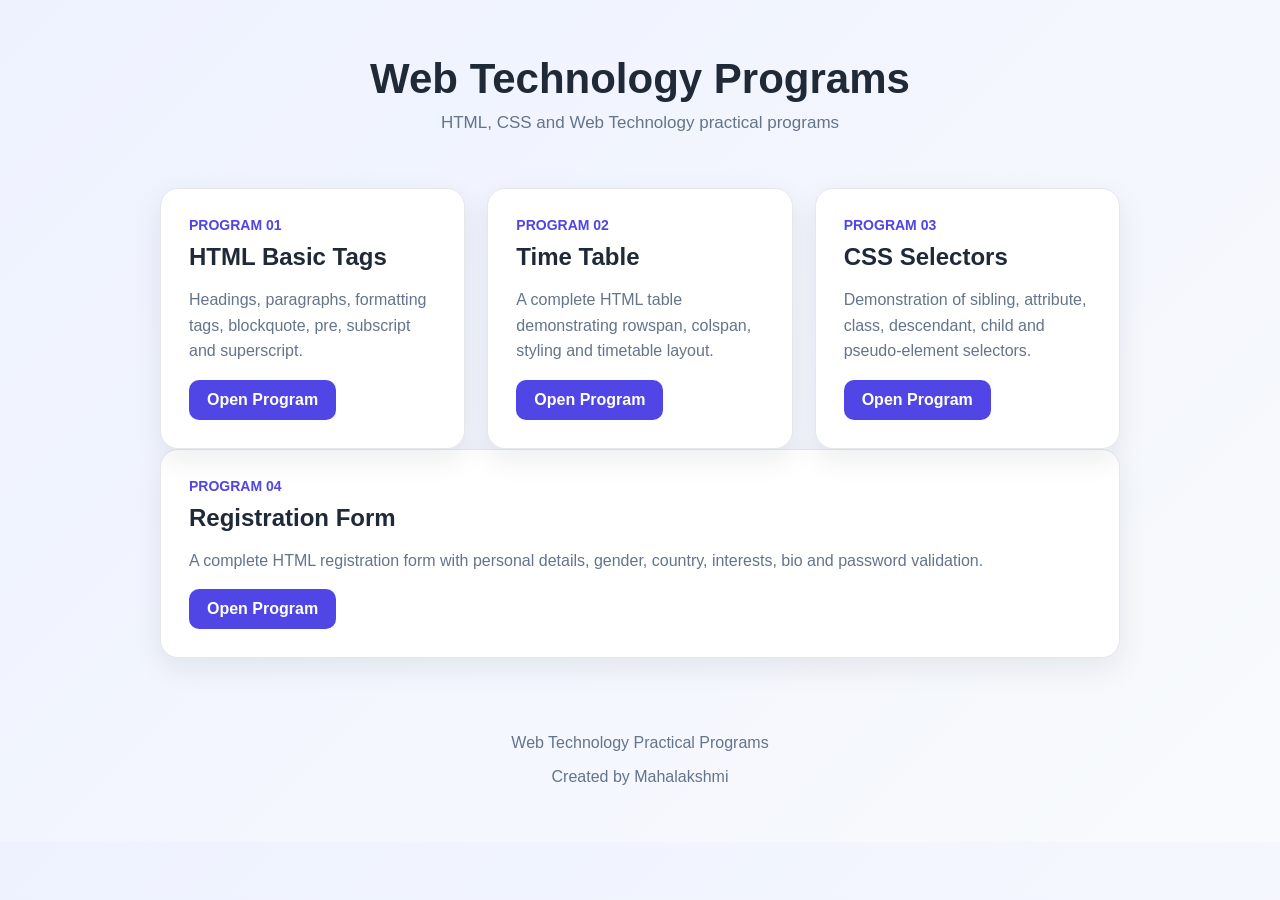
<file: index.html>
<!DOCTYPE html>
<html lang="en">
<head>
<meta charset="UTF-8">
<meta name="viewport" content="width=device-width, initial-scale=1.0">
<title>Web Technology Programs</title>
<style>
*{box-sizing:border-box}
body{margin:0;font-family:Arial,sans-serif;background:linear-gradient(135deg,#eef2ff,#f8fafc);color:#1f2937}
header{text-align:center;padding:55px 20px 35px}
h1{margin:0 0 10px;font-size:42px}
header p{margin:0;color:#64748b;font-size:17px}
.container{max-width:1000px;margin:0 auto;padding:20px}
.cards{display:grid;grid-template-columns:repeat(auto-fit,minmax(260px,1fr));gap:22px}
.card{background:white;border-radius:18px;padding:28px;box-shadow:0 10px 30px rgba(15,23,42,.08);border:1px solid #e5e7eb}
.number{font-size:14px;font-weight:bold;color:#4f46e5}
h2{margin:10px 0}
.card p{color:#64748b;line-height:1.6}
a{display:inline-block;text-decoration:none;background:#4f46e5;color:white;padding:11px 18px;border-radius:10px;font-weight:bold}
a:hover{background:#3730a3}
footer{text-align:center;padding:40px 20px;color:#64748b}
</style>
</head>
<body>
<header>
<h1>Web Technology Programs</h1>
<p>HTML, CSS and Web Technology practical programs</p>
</header>

<main class="container">
<div class="cards">
<div class="card">
<div class="number">PROGRAM 01</div>
<h2>HTML Basic Tags</h2>
<p>Headings, paragraphs, formatting tags, blockquote, pre, subscript and superscript.</p>
<a href="program-1-basic-html/">Open Program</a>
</div>

<div class="card">
<div class="number">PROGRAM 02</div>
<h2>Time Table</h2>
<p>A complete HTML table demonstrating rowspan, colspan, styling and timetable layout.</p>
<a href="program-2-timetable/">Open Program</a>
</div>

<div class="card">
<div class="number">PROGRAM 03</div>
<h2>CSS Selectors</h2>
<p>Demonstration of sibling, attribute, class, descendant, child and pseudo-element selectors.</p>
<a href="program-3-css-selectors/">Open Program</a>
</div>
</div>
  <div class="card">
<div class="number">PROGRAM 04</div>
<h2>Registration Form</h2>
<p>A complete HTML registration form with personal details, gender, country, interests, bio and password validation.</p>
<a href="program-4-registration-form/">Open Program</a>
</div>
</main>

<footer>
<p>Web Technology Practical Programs</p>
<p>Created by Mahalakshmi</p>
</footer>
</body>
</html>
</file>
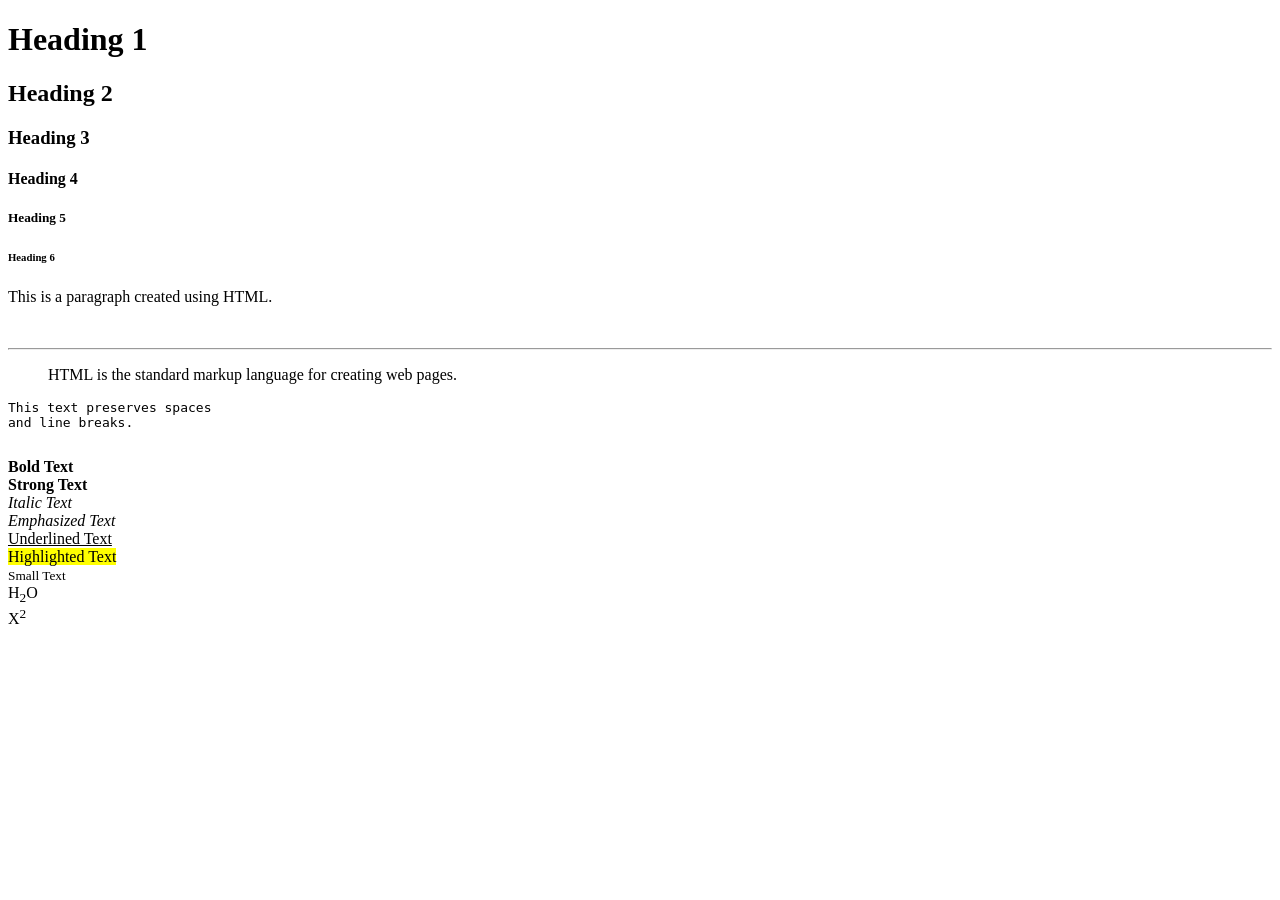
<file: program-1-basic-html/index.html>
<!DOCTYPE html>
<html>
<head>
    <title>HTML Basic Tags</title>
</head>
<body>
    <h1>Heading 1</h1>
    <h2>Heading 2</h2>
    <h3>Heading 3</h3>
    <h4>Heading 4</h4>
    <h5>Heading 5</h5>
    <h6>Heading 6</h6>

    <p>This is a paragraph created using HTML.</p>
    <br>
    <hr>

    <blockquote>
        HTML is the standard markup language
        for creating web pages.
    </blockquote>

    <pre>
This text preserves spaces
and line breaks.
    </pre>

    <b>Bold Text</b>
    <br>
    <strong>Strong Text</strong>
    <br>
    <i>Italic Text</i>
    <br>
    <em>Emphasized Text</em>
    <br>
    <u>Underlined Text</u>
    <br>
    <mark>Highlighted Text</mark>
    <br>
    <small>Small Text</small>
    <br>
    H<sub>2</sub>O
    <br>
    X<sup>2</sup>
</body>
</html>
</file>
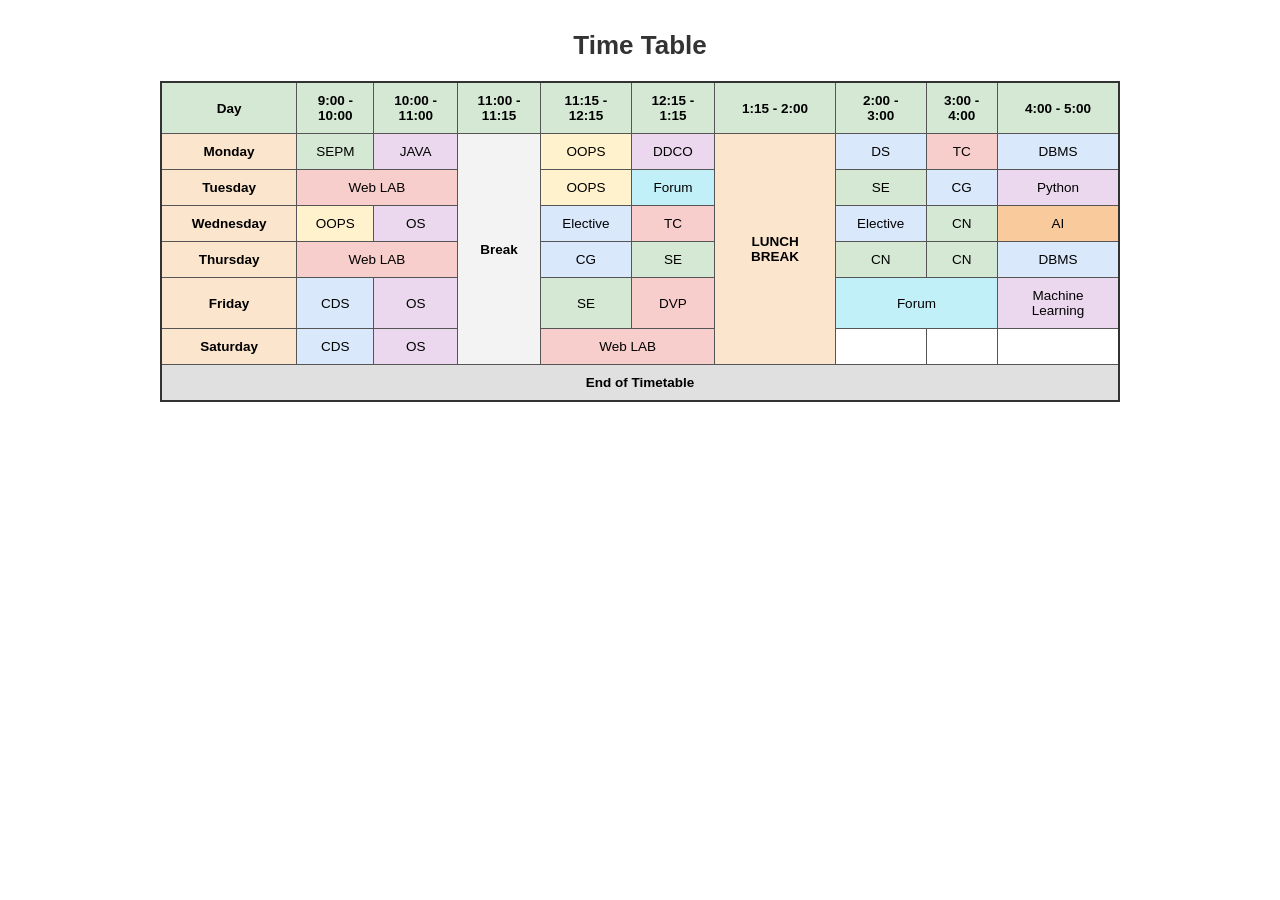
<file: program-2-timetable/index.html>
<!DOCTYPE html>
<html lang="en">
<head>
<meta charset="UTF-8">
<title>Time Table</title>
<style>
body { font-family: Arial, sans-serif; margin: 30px; background: #fff; }
h1 { text-align: center; font-size: 26px; color: #333; margin-bottom: 20px; }
table { width: 960px; max-width: 100%; margin: 0 auto; border-collapse: collapse; border: 2px solid #333; text-align: center; font-size: 13.5px; }
th, td { border: 1px solid #555; padding: 10px 4px; font-weight: normal; }
th { background: #d5e8d4; font-weight: bold; }
.day, .lnc { background: #fce5cd; font-weight: bold; }
.brk { background: #f3f3f3; font-weight: bold; }
.end { background: #e0e0e0; font-weight: bold; }
.g { background: #d5e8d4; }
.b { background: #dae8fc; }
.p { background: #ebd8ee; }
.pk { background: #f8cecc; }
.y { background: #fff2cc; }
.c { background: #c2f0f8; }
.o { background: #f9cb9c; }
</style>
</head>
<body>
<h1>Time Table</h1>
<table>
<tr><th>Day</th><th>9:00 -<br>10:00</th><th>10:00 -<br>11:00</th><th>11:00 -<br>11:15</th><th>11:15 -<br>12:15</th><th>12:15 -<br>1:15</th><th>1:15 - 2:00</th><th>2:00 -<br>3:00</th><th>3:00 -<br>4:00</th><th>4:00 - 5:00</th></tr>
<tr><td class="day">Monday</td><td class="g">SEPM</td><td class="p">JAVA</td><td rowspan="6" class="brk">Break</td><td class="y">OOPS</td><td class="p">DDCO</td><td rowspan="6" class="lnc">LUNCH<br>BREAK</td><td class="b">DS</td><td class="pk">TC</td><td class="b">DBMS</td></tr>
<tr><td class="day">Tuesday</td><td colspan="2" class="pk">Web LAB</td><td class="y">OOPS</td><td class="c">Forum</td><td class="g">SE</td><td class="b">CG</td><td class="p">Python</td></tr>
<tr><td class="day">Wednesday</td><td class="y">OOPS</td><td class="p">OS</td><td class="b">Elective</td><td class="pk">TC</td><td class="b">Elective</td><td class="g">CN</td><td class="o">AI</td></tr>
<tr><td class="day">Thursday</td><td colspan="2" class="pk">Web LAB</td><td class="b">CG</td><td class="g">SE</td><td class="g">CN</td><td class="g">CN</td><td class="b">DBMS</td></tr>
<tr><td class="day">Friday</td><td class="b">CDS</td><td class="p">OS</td><td class="g">SE</td><td class="pk">DVP</td><td colspan="2" class="c">Forum</td><td class="p">Machine<br>Learning</td></tr>
<tr><td class="day">Saturday</td><td class="b">CDS</td><td class="p">OS</td><td colspan="2" class="pk">Web LAB</td><td></td><td></td><td></td></tr>
<tr><td colspan="10" class="end">End of Timetable</td></tr>
</table>
</body>
</html>
</file>
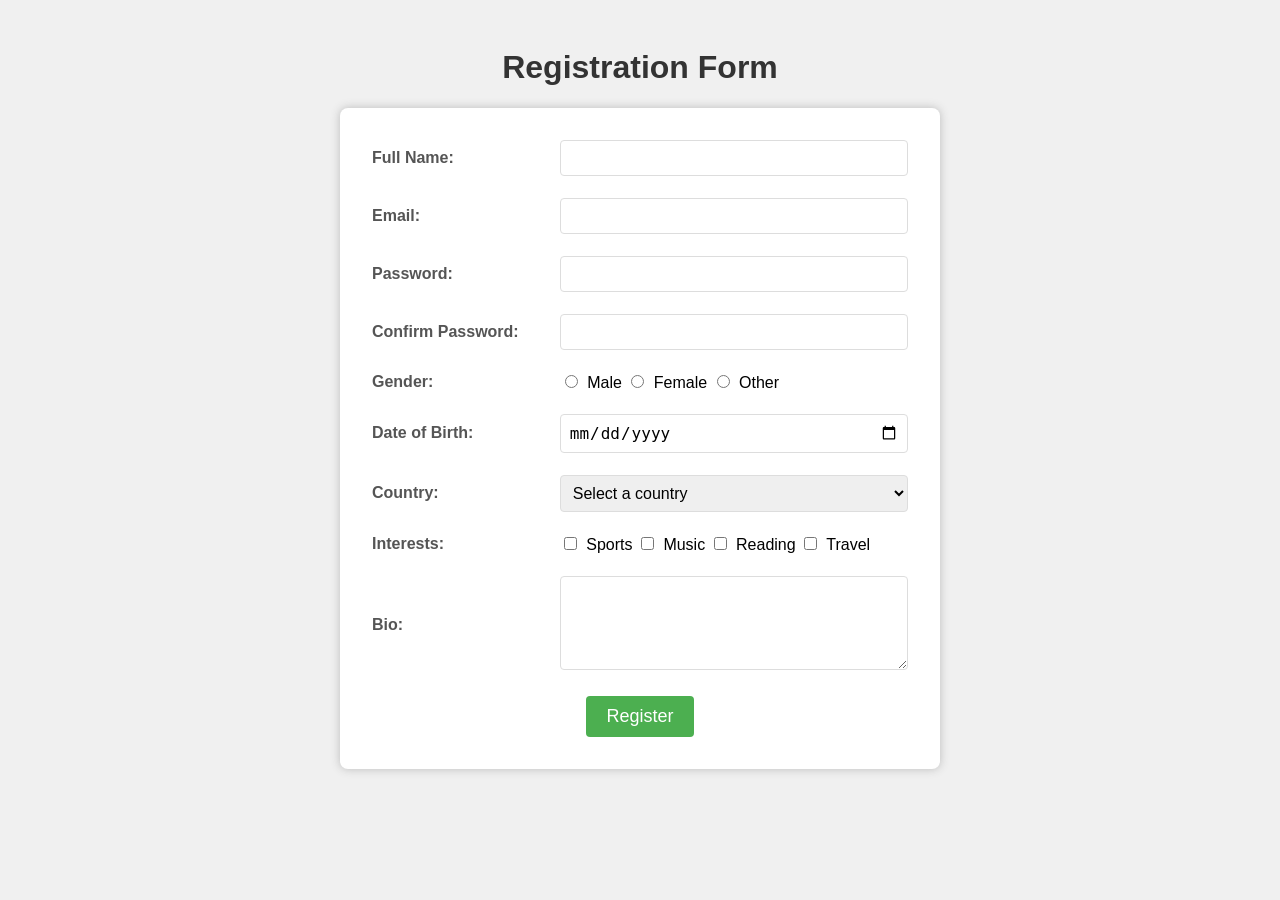
<file: program-4-registration-form/index.html>
<!DOCTYPE html>
<html lang="en">

<head>
<meta charset="UTF-8">
<meta name="viewport" content="width=device-width, initial-scale=1.0">

<title>Registration Form</title>

<style>

body {
    font-family: Arial, sans-serif;
    background: #f0f0f0;
    padding: 20px;
}

h1 {
    text-align: center;
    color: #333;
}

table {
    width: 100%;
    max-width: 600px;
    margin: auto;
    background: white;
    padding: 20px;
    border-radius: 8px;
    box-shadow: 0 0 10px #bbb;
}

td {
    padding: 10px;
}

label {
    font-weight: bold;
    color: #555;
}

input[type=text],
input[type=email],
input[type=password],
input[type=date],
select,
textarea {
    width: 100%;
    padding: 8px;
    box-sizing: border-box;
    border: 1px solid #ddd;
    border-radius: 4px;
    font-size: 16px;
}

input[type=radio],
input[type=checkbox] {
    margin-right: 5px;
}

input[type=submit] {
    background: #4CAF50;
    color: white;
    padding: 10px 20px;
    border: 0;
    border-radius: 4px;
    font-size: 18px;
    cursor: pointer;
}

input[type=submit]:hover {
    background: #45a049;
}

</style>
</head>

<body>

<h1>Registration Form</h1>

<form onsubmit="register(); return false;">

<table>

<tr>
<td>
<label>Full Name:</label>
</td>

<td>
<input type="text" required>
</td>
</tr>


<tr>
<td>
<label>Email:</label>
</td>

<td>
<input type="email" required>
</td>
</tr>


<tr>
<td>
<label>Password:</label>
</td>

<td>
<input type="password" id="password" required>
</td>
</tr>


<tr>
<td>
<label>Confirm Password:</label>
</td>

<td>
<input type="password" id="confirmPassword" required>
</td>
</tr>


<tr>
<td>
<label>Gender:</label>
</td>

<td>

<input type="radio" name="gender" required>
Male

<input type="radio" name="gender">
Female

<input type="radio" name="gender">
Other

</td>
</tr>


<tr>
<td>
<label>Date of Birth:</label>
</td>

<td>
<input type="date" required>
</td>
</tr>


<tr>
<td>
<label>Country:</label>
</td>

<td>

<select required>

<option value="">
Select a country
</option>

<option>India</option>
<option>United Kingdom</option>
<option>Canada</option>
<option>Australia</option>
<option>Other</option>

</select>

</td>
</tr>


<tr>
<td>
<label>Interests:</label>
</td>

<td>

<input type="checkbox">
Sports

<input type="checkbox">
Music

<input type="checkbox">
Reading

<input type="checkbox">
Travel

</td>
</tr>


<tr>
<td>
<label>Bio:</label>
</td>

<td>

<textarea rows="4"></textarea>

</td>
</tr>


<tr>

<td colspan="2" style="text-align:center">

<input type="submit" value="Register">

</td>

</tr>

</table>

</form>


<script>

function register() {

    let password =
        document.getElementById("password").value;

    let confirmPassword =
        document.getElementById("confirmPassword").value;

    if (password !== confirmPassword) {

        alert("Passwords do not match!");

        return;
    }

    alert("Registration Successful!");

}

</script>

</body>

</html>
</file>
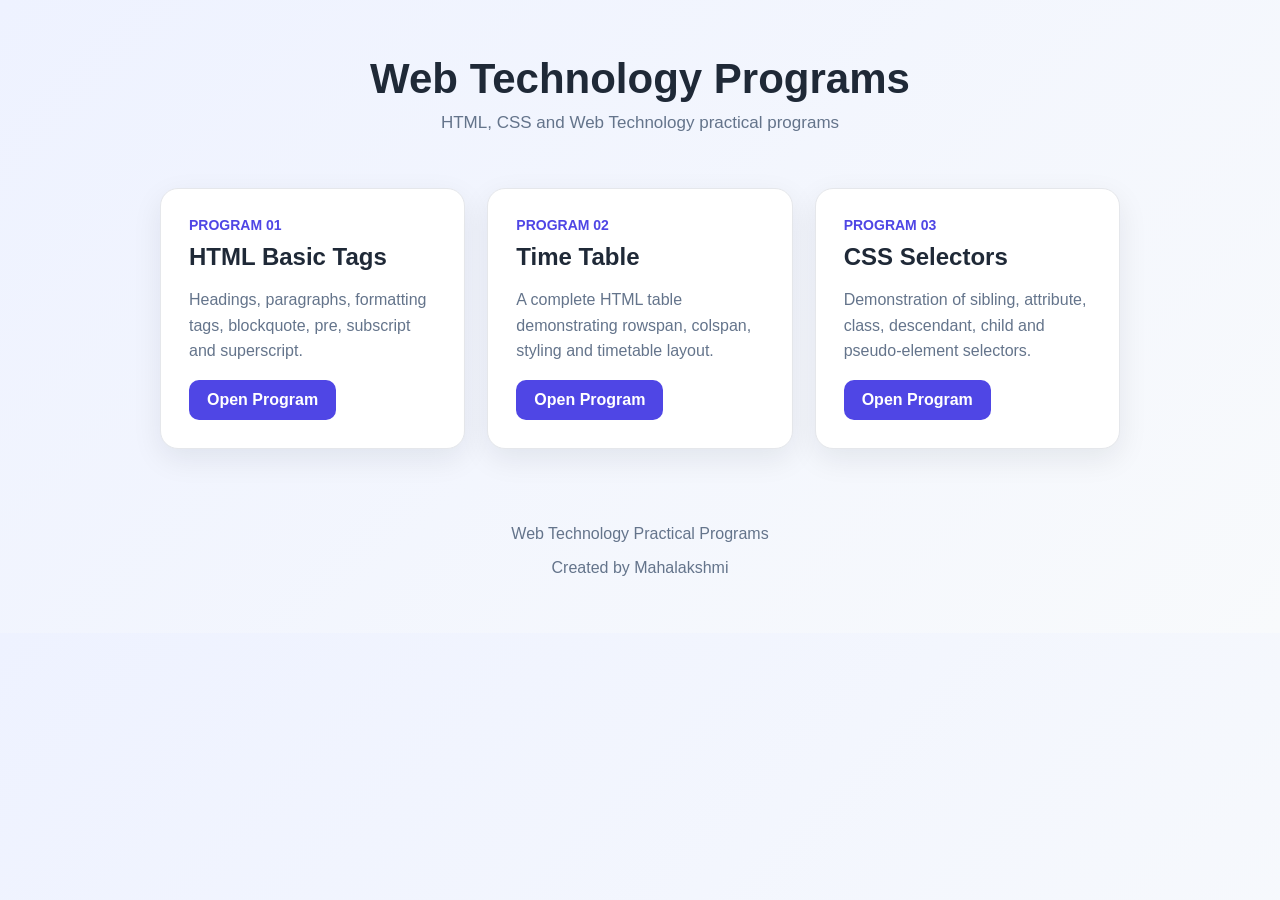
<file: Web-Technology-Programs/index.html>
<!DOCTYPE html>
<html lang="en">
<head>
<meta charset="UTF-8">
<meta name="viewport" content="width=device-width, initial-scale=1.0">
<title>Web Technology Programs</title>
<style>
*{box-sizing:border-box}
body{margin:0;font-family:Arial,sans-serif;background:linear-gradient(135deg,#eef2ff,#f8fafc);color:#1f2937}
header{text-align:center;padding:55px 20px 35px}
h1{margin:0 0 10px;font-size:42px}
header p{margin:0;color:#64748b;font-size:17px}
.container{max-width:1000px;margin:0 auto;padding:20px}
.cards{display:grid;grid-template-columns:repeat(auto-fit,minmax(260px,1fr));gap:22px}
.card{background:white;border-radius:18px;padding:28px;box-shadow:0 10px 30px rgba(15,23,42,.08);border:1px solid #e5e7eb}
.number{font-size:14px;font-weight:bold;color:#4f46e5}
h2{margin:10px 0}
.card p{color:#64748b;line-height:1.6}
a{display:inline-block;text-decoration:none;background:#4f46e5;color:white;padding:11px 18px;border-radius:10px;font-weight:bold}
a:hover{background:#3730a3}
footer{text-align:center;padding:40px 20px;color:#64748b}
</style>
</head>
<body>
<header>
<h1>Web Technology Programs</h1>
<p>HTML, CSS and Web Technology practical programs</p>
</header>

<main class="container">
<div class="cards">
<div class="card">
<div class="number">PROGRAM 01</div>
<h2>HTML Basic Tags</h2>
<p>Headings, paragraphs, formatting tags, blockquote, pre, subscript and superscript.</p>
<a href="program-1-basic-html/">Open Program</a>
</div>

<div class="card">
<div class="number">PROGRAM 02</div>
<h2>Time Table</h2>
<p>A complete HTML table demonstrating rowspan, colspan, styling and timetable layout.</p>
<a href="program-2-timetable/">Open Program</a>
</div>

<div class="card">
<div class="number">PROGRAM 03</div>
<h2>CSS Selectors</h2>
<p>Demonstration of sibling, attribute, class, descendant, child and pseudo-element selectors.</p>
<a href="program-3-css-selectors/">Open Program</a>
</div>
</div>
</main>

<footer>
<p>Web Technology Practical Programs</p>
<p>Created by Mahalakshmi</p>
</footer>
</body>
</html>
</file>
